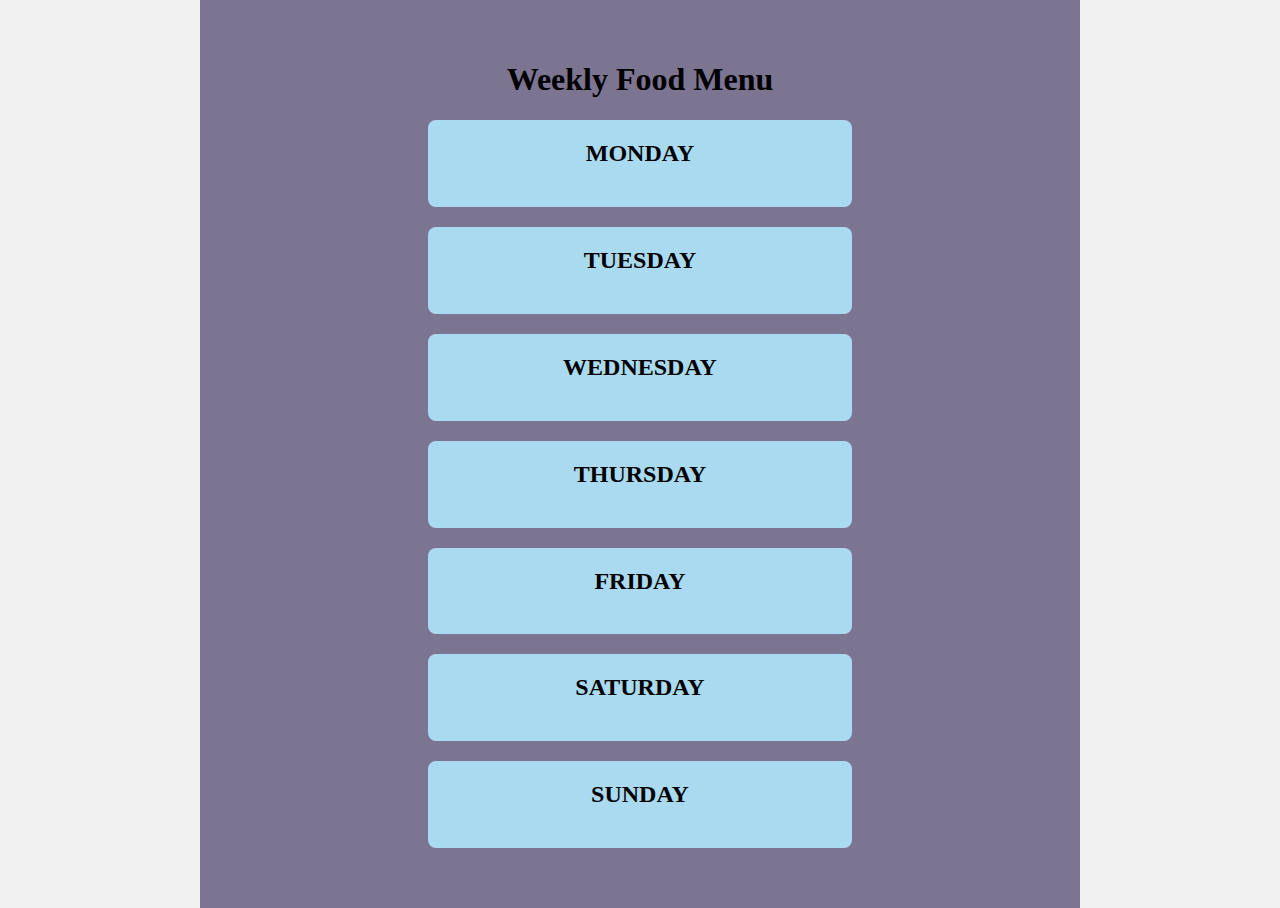
<file: HOSTEL PROJECT - PROJECT EXPO/food.html>
<!DOCTYPE html>
<html lang="en">
<head>
<meta charset="UTF-8">
<meta name="viewport" content="width=device-width, initial-scale=1.0">
<title>Hostel Food Menu</title>
<link rel="stylesheet" href="food.css">
</head>
<body>

<div class="container">
  <h1>Weekly Food Menu</h1>
  <div class="week">
    <div class="day">
      <h2>Monday</h2>
      <p>Breakfast: Idli, Sambar, Chutney</p>
      <p>Lunch: Rice, Sambar, Rasam, Curry, Curd</p>
      <p>Dinner: Chapati, Dal, Vegetable Curry</p>
    </div>
    <div class="day">
      <h2>Tuesday</h2>
      <p>Breakfast: Dosa, Chutney, Sambhar</p>
      <p>Lunch: Rice, Sambar, Rasam, Curry, Curd</p>
      <p>Dinner: Fried Rice, Manchurian, Salad</p>
    </div>
    <div class="day">
      <h2>Wednesday</h2>
      <p>Breakfast: Upma, Chutney</p>
      <p>Lunch: Rice, Sambar, Rasam, Curry, Curd</p>
      <p>Dinner: Roti, Paneer Butter Masala, Salad</p>
    </div>
    <div class="day">
      <h2>Thursday</h2>
      <p>Breakfast: Pongal, Chutney</p>
      <p>Lunch: Rice, Sambar, Rasam, Curry, Curd</p>
      <p>Dinner: Biryani, Raita</p>
    </div>
    <div class="day">
      <h2>Friday</h2>
      <p>Breakfast: Masala Dosa, Chutney, Sambhar</p>
      <p>Lunch: Rice, Sambar, Rasam, Curry, Curd</p>
      <p>Dinner: Chapati, Veg Kurma, Salad</p>
    </div>
    <div class="day">
      <h2>Saturday</h2>
      <p>Breakfast: Poori, Potato Masala</p>
      <p>Lunch: Rice, Sambar, Rasam, Curry, Curd</p>
      <p>Dinner: Puliyodharai, Appalam</p>
    </div>
    <div class="day">
      <h2>Sunday</h2>
      <p>Breakfast: Idli, Sambar, Chutney</p>
      <p>Lunch: Rice, Sambar, Rasam, Curry, Curd</p>
      <p>Dinner: Chapati, Dal, Vegetable Curry</p>
    </div>
  </div>
</div>

<script src="food.js"></script>
</body>
</html>
</file>
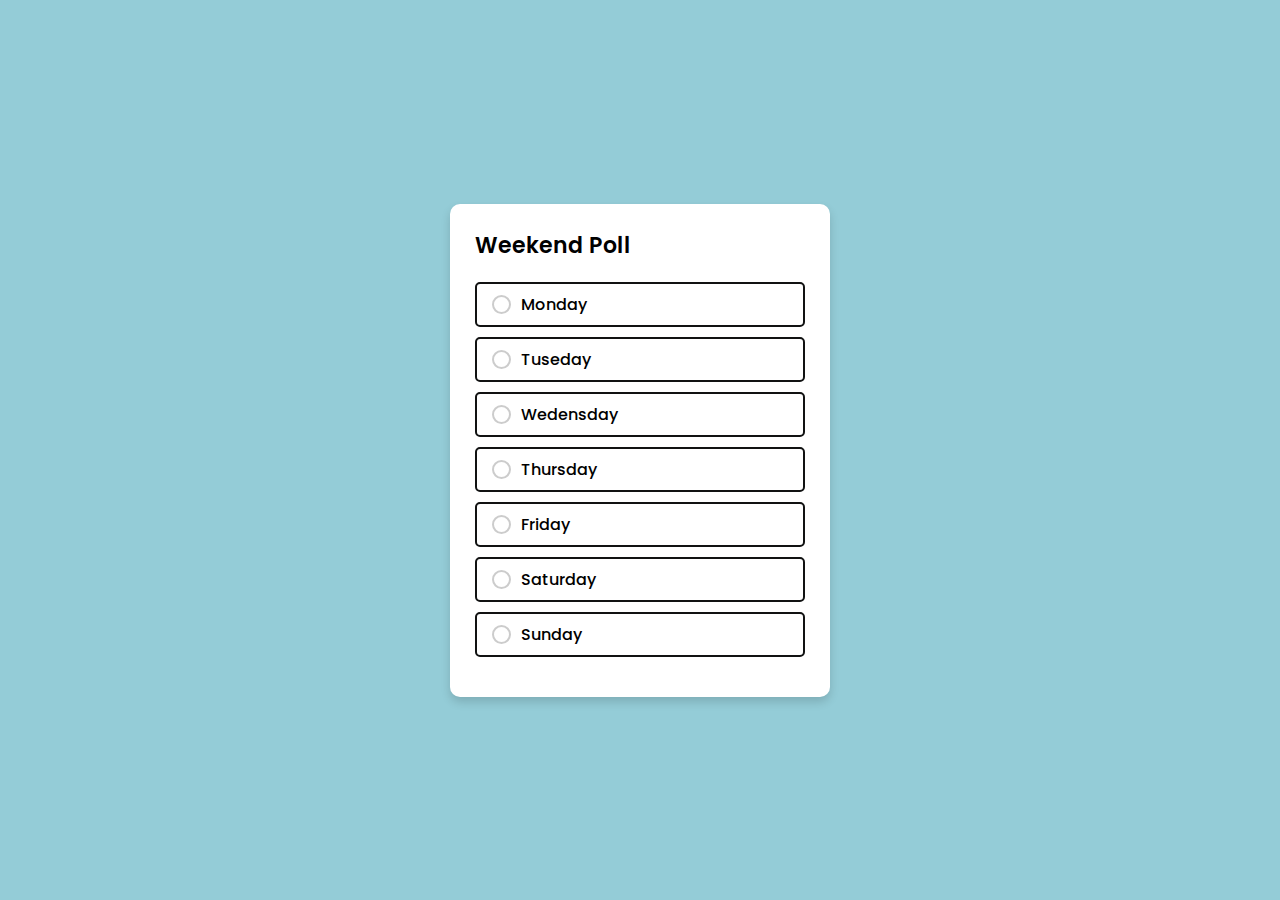
<file: HOSTEL PROJECT - PROJECT EXPO/poll.html>
<!DOCTYPE html>
<html lang="en">
  <!--Created by Tivotal-->
  <head>
    <meta charset="UTF-8" />
    <meta name="viewport" content="width=device-width, initial-scale=1.0" />
    <title>Poll</title>

    <!--css file-->
    <link rel="stylesheet" href="poll.css" />
  </head>
  <body>
    <div class="wrapper">
      <header>Weekend Poll</header>

      <div class="poll-area">
        <label for="">
          <div class="row">
            <div class="column">
              <span class="circle"></span>
              <span class="text">Monday </span>
            </div>
            <span class="percent">50%</span>
          </div>
          <div class="progress" style="--w: 60"></div>
        </label>
        <label for="">
          <div class="row">
            <div class="column">
              <span class="circle"></span>
              <span class="text">Tuseday</span>
            </div>
            <span class="percent">70%</span>
          </div>
          <div class="progress" style="--w: 50"></div>
        </label>
        <label for="">
          <div class="row">
            <div class="column">
              <span class="circle"></span>
              <span class="text">Wedensday</span>
            </div>
            <span class="percent">70%</span>
          </div>
          <div class="progress" style="--w: 40"></div>
        </label>
        <label for="">
          <div class="row">
            <div class="column">
              <span class="circle"></span>
              <span class="text">Thursday</span>
            </div>
            <span class="percent">30%</span>
          </div>
          <div class="progress" style="--w: 30"></div>
        </label>
        <label for="">
            <div class="row">
              <div class="column">
                <span class="circle"></span>
                <span class="text">Friday</span>
              </div>
              <span class="percent">60%</span>
            </div>
            <div class="progress" style="--w: 60"></div>
          </label>
          <label for="">
            <div class="row">
              <div class="column">
                <span class="circle"></span>
                <span class="text">Saturday</span>
              </div>
              <span class="percent">75%</span>
            </div>
            <div class="progress" style="--w: 60"></div>
          </label>
          <label for="">
            <div class="row">
              <div class="column">
                <span class="circle"></span>
                <span class="text">Sunday</span>
              </div>
              <span class="percent">90%</span>
            </div>
            <div class="progress" style="--w: 60"></div>
          </label>
      </div>
    </div>

    <script src="poll.js"></script>
  </body>
</html>
</file>
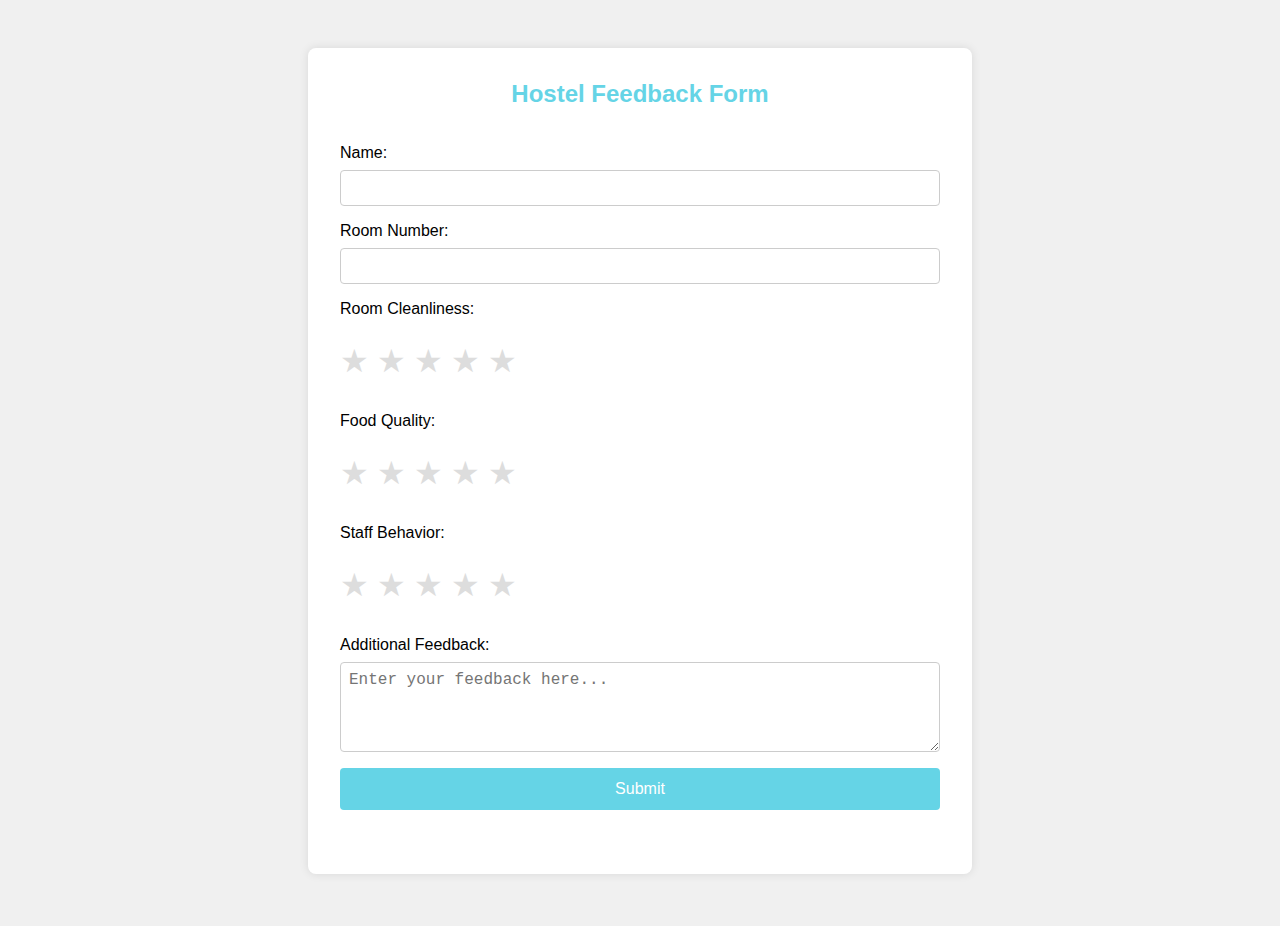
<file: Pet Adoption Matchmaker/templates/feed1.html>
<!DOCTYPE html>
<html lang="en">
<head>
    <meta charset="UTF-8">
    <meta name="viewport" content="width=device-width, initial-scale=1.0">
    <title>Hostel Feedback Form</title>
    <link rel="stylesheet" href="feed1.css">
</head>
<body>
    <div class="feedback-container">
        <h2>Hostel Feedback Form</h2>
        <form id="feedbackForm">
            <label for="name">Name:</label>
            <input type="text" id="name" name="name" required>

            <label for="room">Room Number:</label>
            <input type="text" id="room" name="room" required>

            <label for="cleanliness">Room Cleanliness:</label>
            <div class="rating" id="cleanliness">
                <span class="star" data-value="1">★</span>
                <span class="star" data-value="2">★</span>
                <span class="star" data-value="3">★</span>
                <span class="star" data-value="4">★</span>
                <span class="star" data-value="5">★</span>
            </div>

            <label for="food">Food Quality:</label>
            <div class="rating" id="food">
                <span class="star" data-value="1">★</span>
                <span class="star" data-value="2">★</span>
                <span class="star" data-value="3">★</span>
                <span class="star" data-value="4">★</span>
                <span class="star" data-value="5">★</span>
            </div>

            <label for="staff">Staff Behavior:</label>
            <div class="rating" id="staff">
                <span class="star" data-value="1">★</span>
                <span class="star" data-value="2">★</span>
                <span class="star" data-value="3">★</span>
                <span class="star" data-value="4">★</span>
                <span class="star" data-value="5">★</span>
            </div>

            <label for="additionalFeedback">Additional Feedback:</label>
            <textarea id="additionalFeedback" name="additionalFeedback" rows="4" cols="50" placeholder="Enter your feedback here..."></textarea>

            <button type="submit">Submit</button>
        </form>
        <div id="result"></div>
    </div>
    <script src="feed1.js"></script>
</body>
</html>
</file>
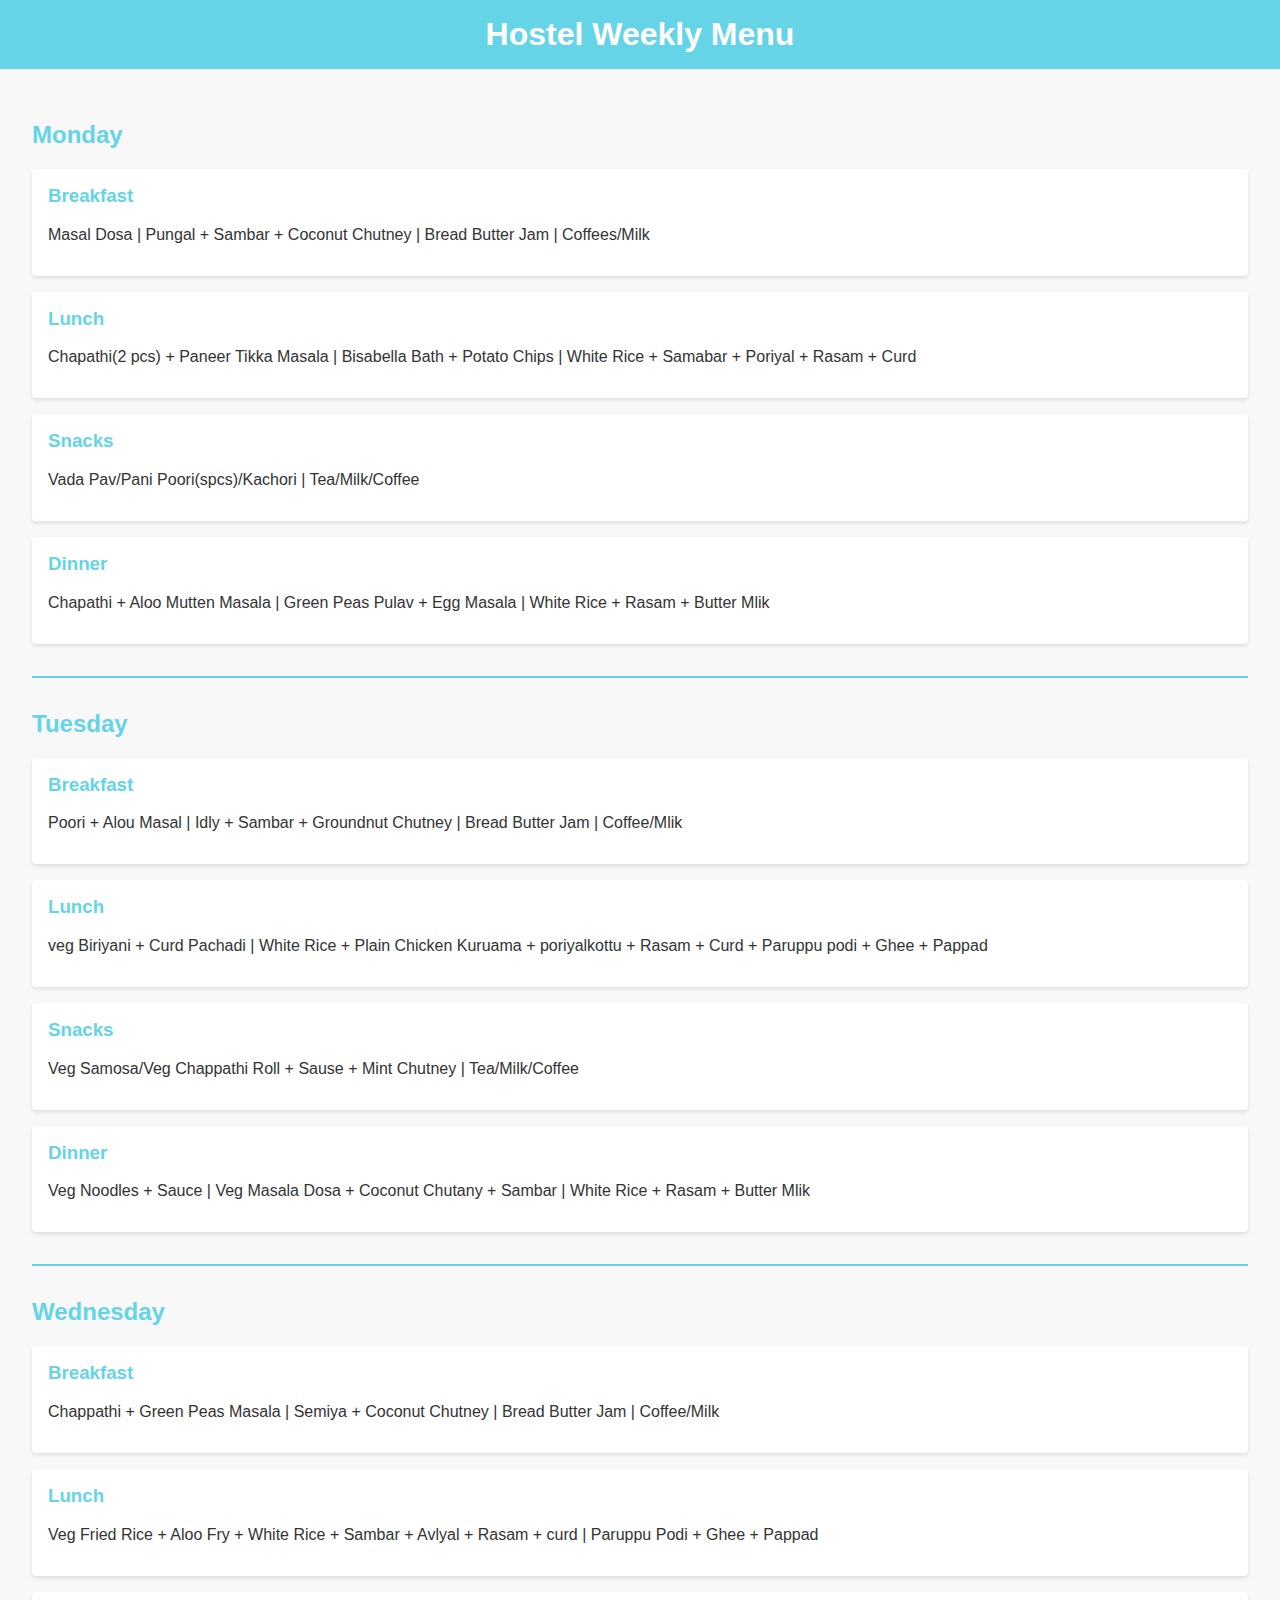
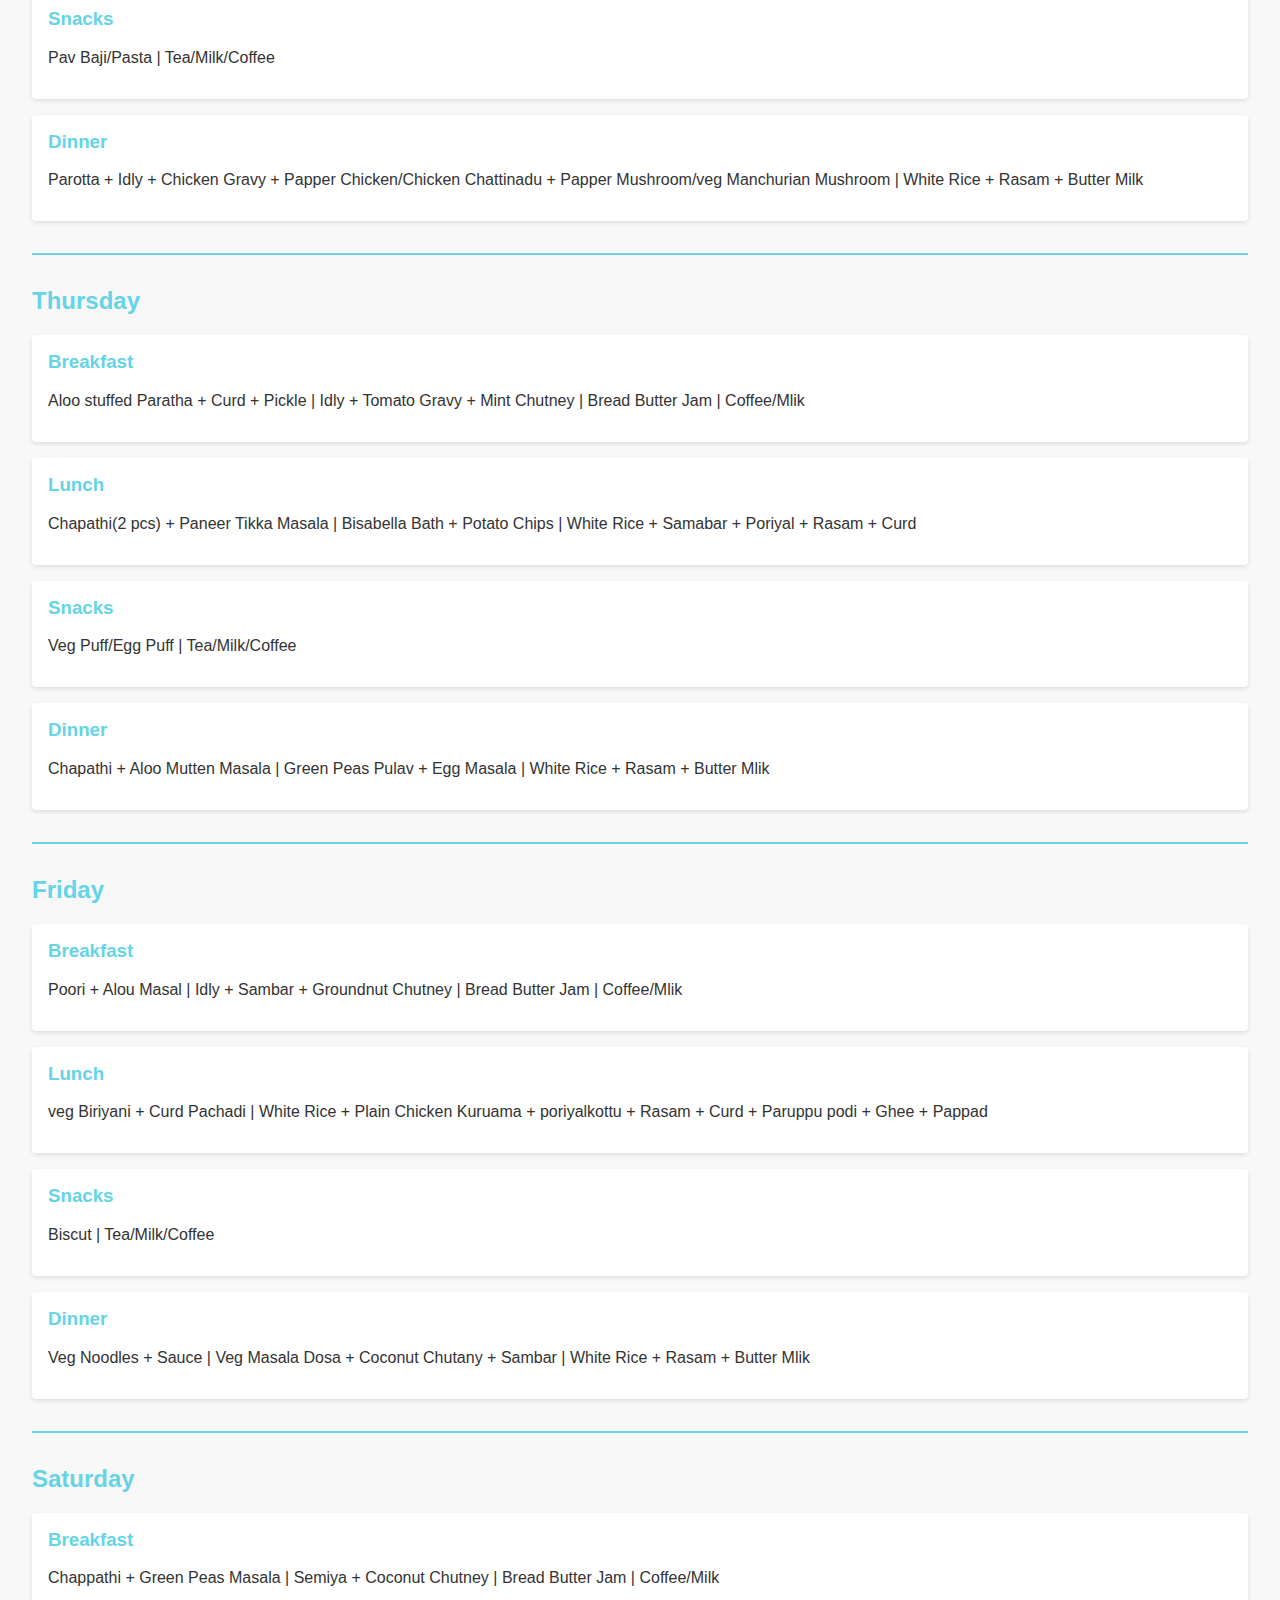
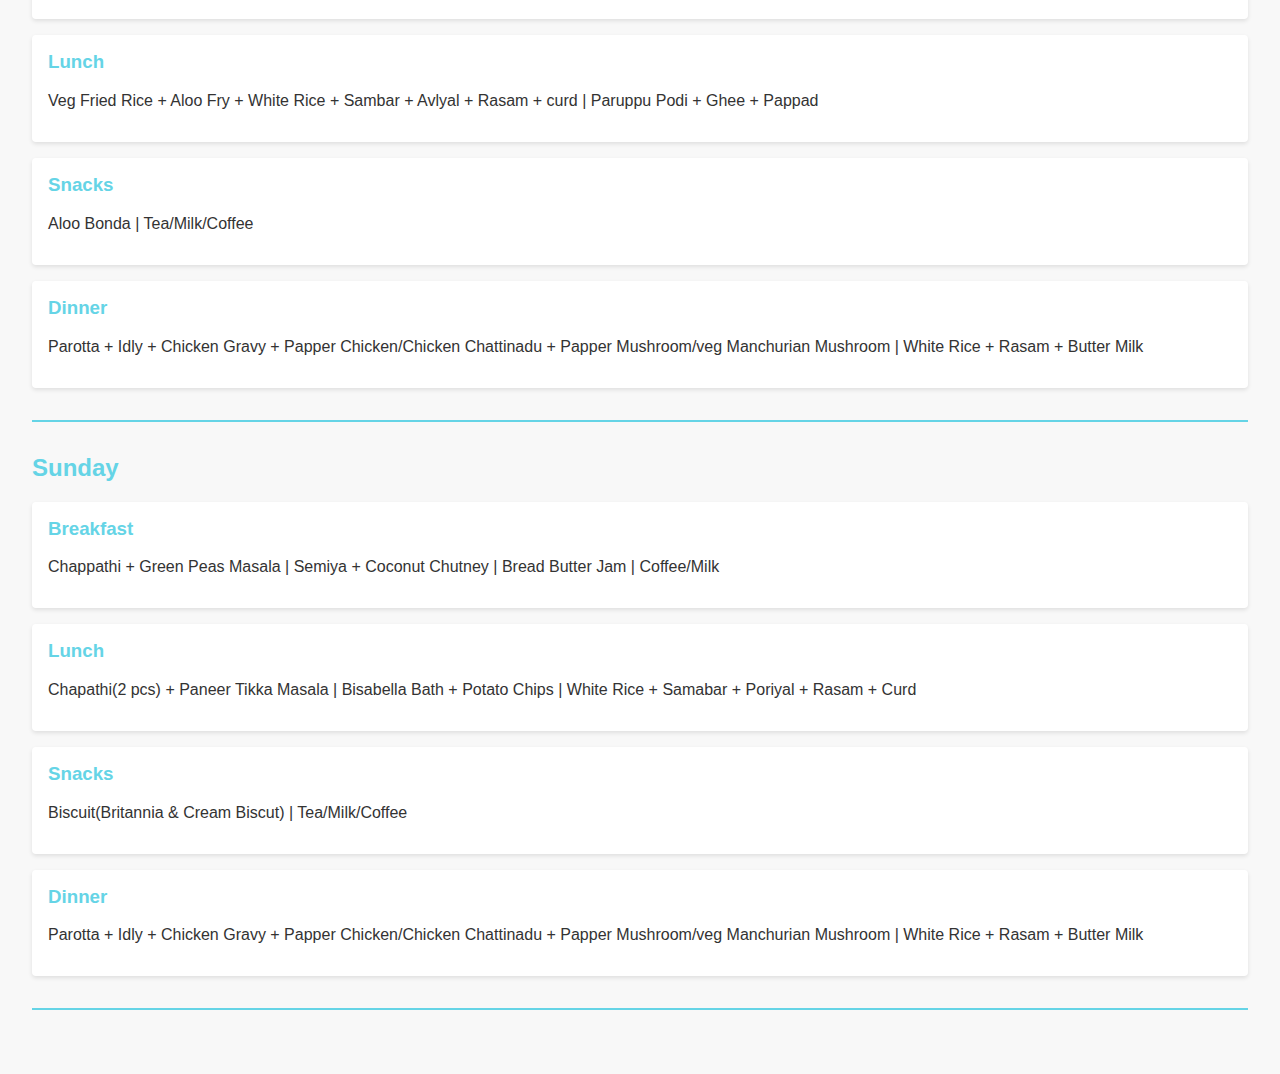
<file: Pet Adoption Matchmaker/templates/food.html>
<!DOCTYPE html>
<html lang="en">
<head>
    <meta charset="UTF-8">
    <meta name="viewport" content="width=device-width, initial-scale=1.0">
    <title>Hostel Weekly Menu</title>
    <link rel="stylesheet" href="food.css">
</head>
<body>
    <header>
        <h1>Hostel Weekly Menu</h1>
    </header>
    <main>
        <section class="menu-day">
            <h2>Monday</h2>
            <div class="meal">
                <h3>Breakfast</h3>
                <p>Masal Dosa | Pungal + Sambar + Coconut Chutney | Bread Butter Jam | Coffees/Milk</p>
            </div>
            <div class="meal">
                <h3>Lunch</h3>
                <p>Chapathi(2 pcs) + Paneer Tikka Masala | Bisabella Bath + Potato Chips | White Rice + Samabar + Poriyal + Rasam + Curd</p>
            </div>
            <div class="meal">
                <h3>Snacks</h3>
                <p>Vada Pav/Pani Poori(spcs)/Kachori | Tea/Milk/Coffee</p>
            </div>
            <div class="meal">
                <h3>Dinner</h3>
                <p>Chapathi + Aloo Mutten Masala | Green Peas Pulav + Egg Masala | White Rice + Rasam + Butter Mlik</p>
            </div>
        </section>
        <section class="menu-day">
            <h2>Tuesday</h2>
            <div class="meal">
                <h3>Breakfast</h3>
                <p>Poori + Alou Masal | Idly + Sambar + Groundnut Chutney | Bread Butter Jam | Coffee/Mlik</p>
            </div>
            <div class="meal">
                <h3>Lunch</h3>
                <p>veg Biriyani + Curd Pachadi | White Rice + Plain Chicken Kuruama + poriyalkottu + Rasam + Curd + Paruppu podi + Ghee + Pappad</p>
            </div>
            <div class="meal">
                <h3>Snacks</h3>
                <p>Veg Samosa/Veg Chappathi Roll + Sause + Mint Chutney | Tea/Milk/Coffee</p>
            </div>
            <div class="meal">
                <h3>Dinner</h3>
                <p>Veg Noodles + Sauce | Veg Masala Dosa + Coconut Chutany + Sambar | White Rice + Rasam + Butter Mlik</p>
            </div>
        </section>
        <section class="menu-day">
            <h2>Wednesday</h2>
            <div class="meal">
                <h3>Breakfast</h3>
                <p>Chappathi + Green Peas Masala | Semiya + Coconut Chutney | Bread Butter Jam | Coffee/Milk</p>
            </div>
            <div class="meal">
                <h3>Lunch</h3>
                <p>Veg Fried Rice + Aloo Fry + White Rice + Sambar + Avlyal + Rasam + curd | Paruppu Podi + Ghee + Pappad</p>
            </div>
            <div class="meal">
                <h3>Snacks</h3>
                <p>Pav Baji/Pasta | Tea/Milk/Coffee</p>
            </div>
            <div class="meal">
                <h3>Dinner</h3>
                <p>Parotta + Idly + Chicken Gravy + Papper Chicken/Chicken Chattinadu + Papper Mushroom/veg Manchurian Mushroom | White Rice + Rasam + Butter Milk</p>
            </div>
        </section>
        <section class="menu-day">
            <h2>Thursday</h2>
            <div class="meal">
                <h3>Breakfast</h3>
                <p>Aloo stuffed Paratha + Curd + Pickle | Idly + Tomato Gravy + Mint Chutney | Bread Butter Jam | Coffee/Mlik</p>
            </div>
            <div class="meal">
                <h3>Lunch</h3>
                <p>Chapathi(2 pcs) + Paneer Tikka Masala | Bisabella Bath + Potato Chips | White Rice + Samabar + Poriyal + Rasam + Curd</p>
            </div>
            <div class="meal">
                <h3>Snacks</h3>
                <p>Veg Puff/Egg Puff | Tea/Milk/Coffee</p>
            </div>
            <div class="meal">
                <h3>Dinner</h3>
                <p>Chapathi + Aloo Mutten Masala | Green Peas Pulav + Egg Masala | White Rice + Rasam + Butter Mlik</p>
            </div>
        </section>
        <section class="menu-day">
            <h2>Friday</h2>
            <div class="meal">
                <h3>Breakfast</h3>
                <p>Poori + Alou Masal | Idly + Sambar + Groundnut Chutney | Bread Butter Jam | Coffee/Mlik</p>
            </div>
            <div class="meal">
                <h3>Lunch</h3>
                <p>veg Biriyani + Curd Pachadi | White Rice + Plain Chicken Kuruama + poriyalkottu + Rasam + Curd + Paruppu podi + Ghee + Pappad</p>
            </div>
            <div class="meal">
                <h3>Snacks</h3>
                <p>Biscut | Tea/Milk/Coffee</p>
            </div>
            <div class="meal">
                <h3>Dinner</h3>
                <p>Veg Noodles + Sauce | Veg Masala Dosa + Coconut Chutany + Sambar | White Rice + Rasam + Butter Mlik</p>
            </div>
        </section>
        <section class="menu-day">
            <h2>Saturday</h2>
            <div class="meal">
                <h3>Breakfast</h3>
                <p>Chappathi + Green Peas Masala | Semiya + Coconut Chutney | Bread Butter Jam | Coffee/Milk</p>
            </div>
            <div class="meal">
                <h3>Lunch</h3>
                <p>Veg Fried Rice + Aloo Fry + White Rice + Sambar + Avlyal + Rasam + curd | Paruppu Podi + Ghee + Pappad</p>
            </div>
            <div class="meal">
                <h3>Snacks</h3>
                <p>Aloo Bonda | Tea/Milk/Coffee</p>
            </div>
            <div class="meal">
                <h3>Dinner</h3>
                <p>Parotta + Idly + Chicken Gravy + Papper Chicken/Chicken Chattinadu + Papper Mushroom/veg Manchurian Mushroom | White Rice + Rasam + Butter Milk</p>
            </div>
        </section>
        <section class="menu-day">
            <h2>Sunday</h2>
            <div class="meal">
                <h3>Breakfast</h3>
                <p>Chappathi + Green Peas Masala | Semiya + Coconut Chutney | Bread Butter Jam | Coffee/Milk</p>
            </div>
            <div class="meal">
                <h3>Lunch</h3>
                <p>Chapathi(2 pcs) + Paneer Tikka Masala | Bisabella Bath + Potato Chips | White Rice + Samabar + Poriyal + Rasam + Curd</p>
            </div>
            <div class="meal">
                <h3>Snacks</h3>
                <p>Biscuit(Britannia & Cream Biscut) | Tea/Milk/Coffee</p>
            </div>
            <div class="meal">
                <h3>Dinner</h3>
                <p>Parotta + Idly + Chicken Gravy + Papper Chicken/Chicken Chattinadu + Papper Mushroom/veg Manchurian Mushroom | White Rice + Rasam + Butter Milk</p>
            </div>
    </main>
    <footer>
    </footer>
    <script src="food.js"></script>
</body>
</html>
</file>
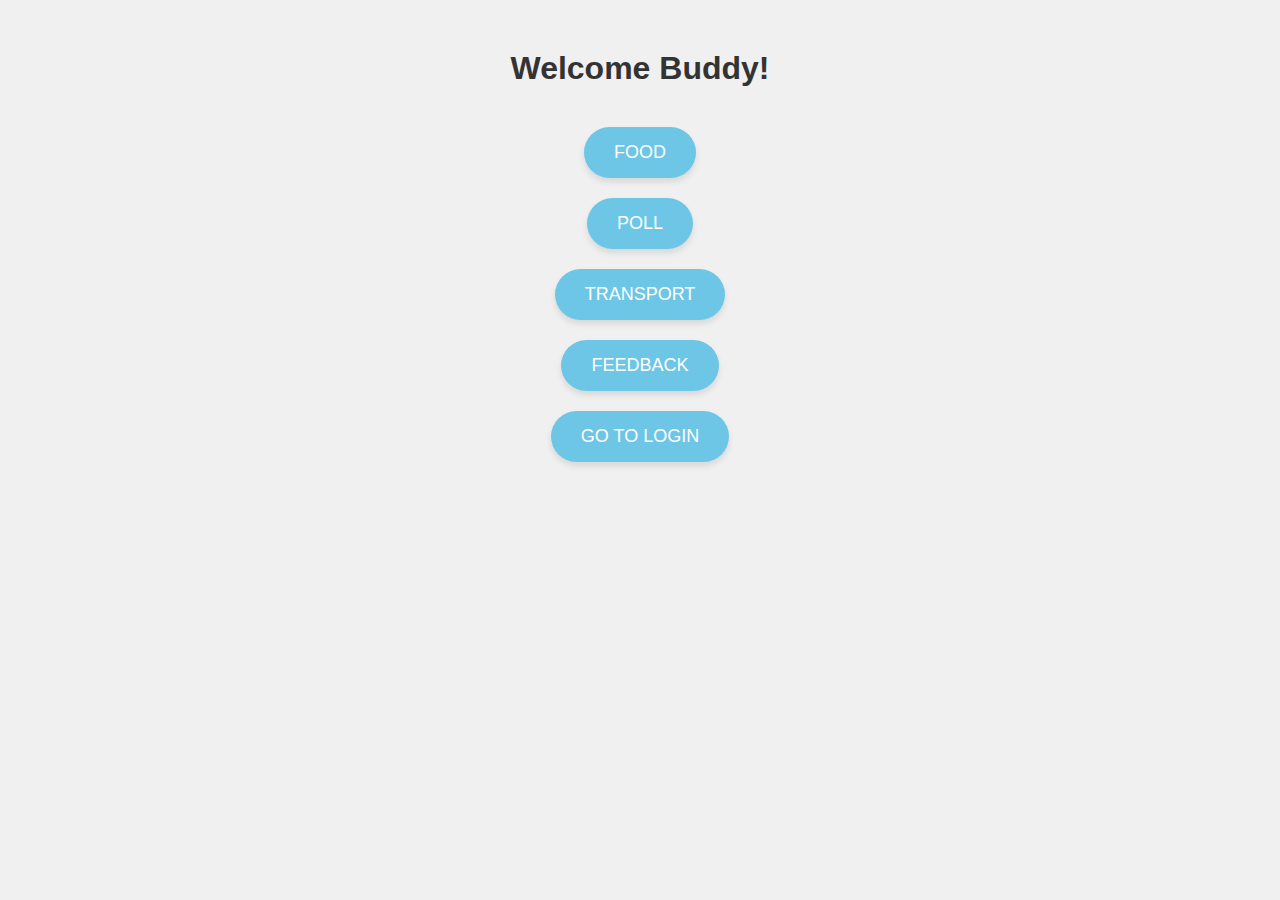
<file: Pet Adoption Matchmaker/templates/home.html>
<!DOCTYPE html>
<html lang="en">
<head>
  <meta charset="UTF-8">
  <meta name="viewport" content="width=device-width, initial-scale=1.0">
  <title>HOSTEL_INFO</title>
  <link rel="stylesheet" href="home.css">
</head>
<body>
  <div class="container">
    <h1>Welcome Buddy!</h1>
    <div class="button-container">
      <button id="button1" class="cloud-button">FOOD</button>
      <button id="button2" class="cloud-button">POLL</button>
      <button id="button3" class="cloud-button">TRANSPORT</button>
      <button id="button4" class="cloud-button">FEEDBACK</button>
      <!-- New button for login -->
      <button id="button5" class="cloud-button" onclick="location.href='index.html'">GO TO LOGIN</button>
    </div>
  </div>

  <script src="home.js"></script>
</body>
</html>
</file>
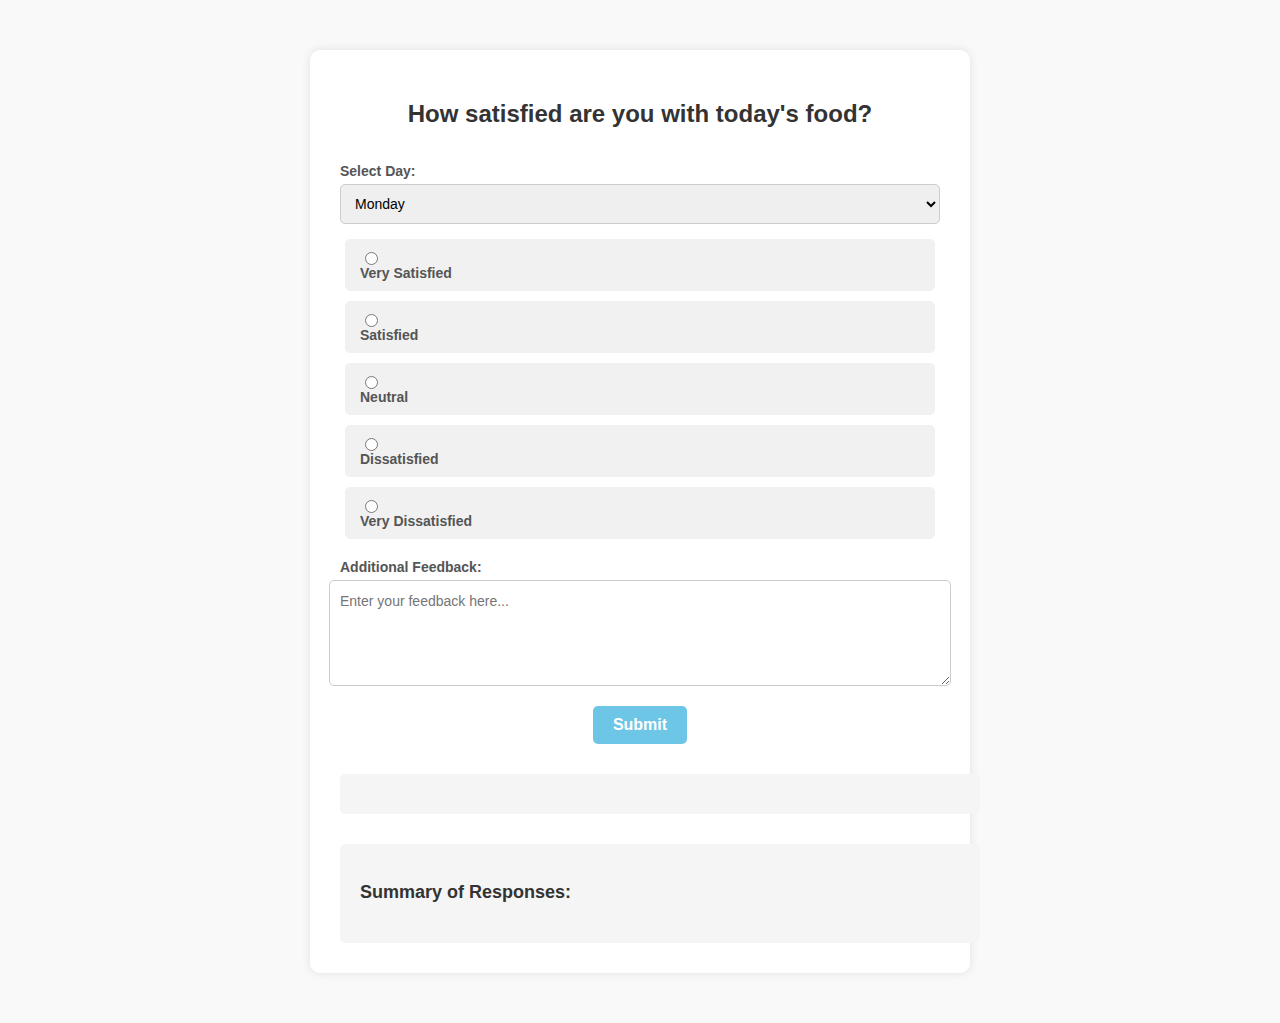
<file: Pet Adoption Matchmaker/templates/pool1.html>
<!DOCTYPE html>
<html lang="en">
<head>
    <meta charset="UTF-8">
    <meta name="viewport" content="width=device-width, initial-scale=1.0">
    <title>Daily Food Satisfaction Poll</title>
    <link rel="stylesheet" href="pool1.css">
</head>
<body>
    <div class="poll-container">
        <h2>How satisfied are you with today's food?</h2>
        <form id="pollForm">
            <label for="day">Select Day:</label>
            <select id="day" name="day" required>
                <option value="Monday">Monday</option>
                <option value="Tuesday">Tuesday</option>
                <option value="Wednesday">Wednesday</option>
                <option value="Thursday">Thursday</option>
                <option value="Friday">Friday</option>
                <option value="Saturday">Saturday</option>
                <option value="Sunday">Sunday</option>
            </select>
            <div class="radio-group">
                <label>
                    <input type="radio" name="satisfaction" value="Very Satisfied" required>
                    Very Satisfied
                </label>
                <label>
                    <input type="radio" name="satisfaction" value="Satisfied" required>
                    Satisfied
                </label>
                <label>
                    <input type="radio" name="satisfaction" value="Neutral" required>
                    Neutral
                </label>
                <label>
                    <input type="radio" name="satisfaction" value="Dissatisfied" required>
                    Dissatisfied
                </label>
                <label>
                    <input type="radio" name="satisfaction" value="Very Dissatisfied" required>
                    Very Dissatisfied
                </label>
            </div>
            <label for="feedback">Additional Feedback:</label>
            <textarea id="feedback" name="feedback" rows="4" cols="50" placeholder="Enter your feedback here..."></textarea>
            <button type="submit">Submit</button>
        </form>
        <div id="result"></div>
        <div id="summary">
            <h3>Summary of Responses:</h3>
            <ul id="summaryList"></ul>
        </div>
    </div>
    <script src="pool1.js"></script>
</body>
</html>
</file>
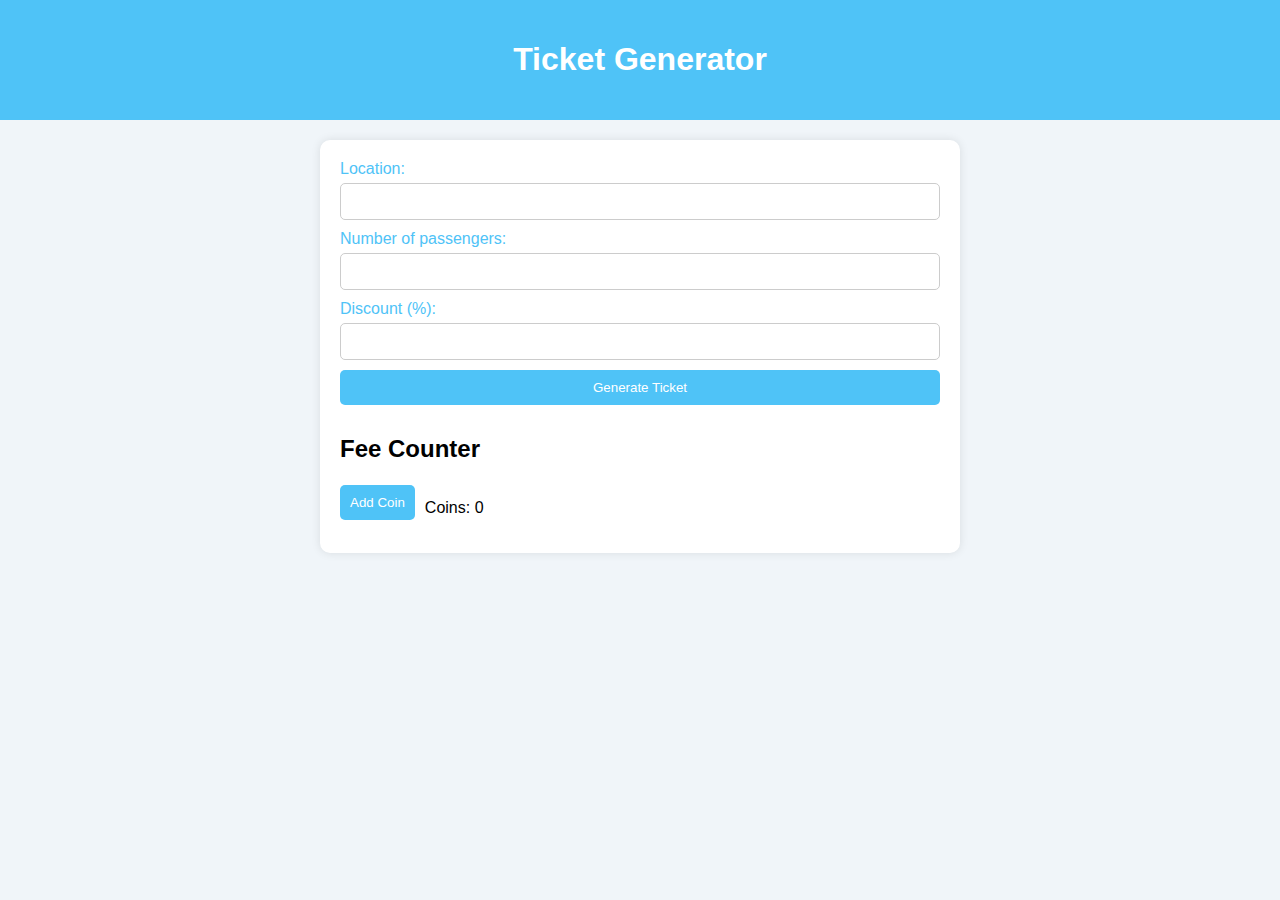
<file: Pet Adoption Matchmaker/templates/ticket.html>
<!DOCTYPE html>
<html lang="en">
<head>
    <meta charset="UTF-8">
    <meta name="viewport" content="width=device-width, initial-scale=1.0">
    <title>Ticket Generator</title>
    <link rel="stylesheet" href="ticket.css">
</head>
<body>
    <header>
        <h1>Ticket Generator</h1>
    </header>

    <main>
        <form id="ticketForm">
            <label for="location">Location:</label>
            <input type="text" id="location" name="location" required>            
            <label for="passengers">Number of passengers:</label>
            <input type="number" id="passengers" name="passengers" min="1" required>
            <label for="discount">Discount (%):</label>
            <input type="number" id="discount" name="discount" min="0" max="100" step="0.01">
            <button type="submit">Generate Ticket</button>
        </form>
        <div id="ticketDetails"></div>
        <div id="feeCounter">
            <h2>Fee Counter</h2>
            <div id="coins">
                <button id="addCoinButton">Add Coin</button>
                <p id="coinCount">Coins: 0</p>
            </div>
        </div>
    </main>

    <script src="ticket.js"></script>
</body>
</html>
</file>
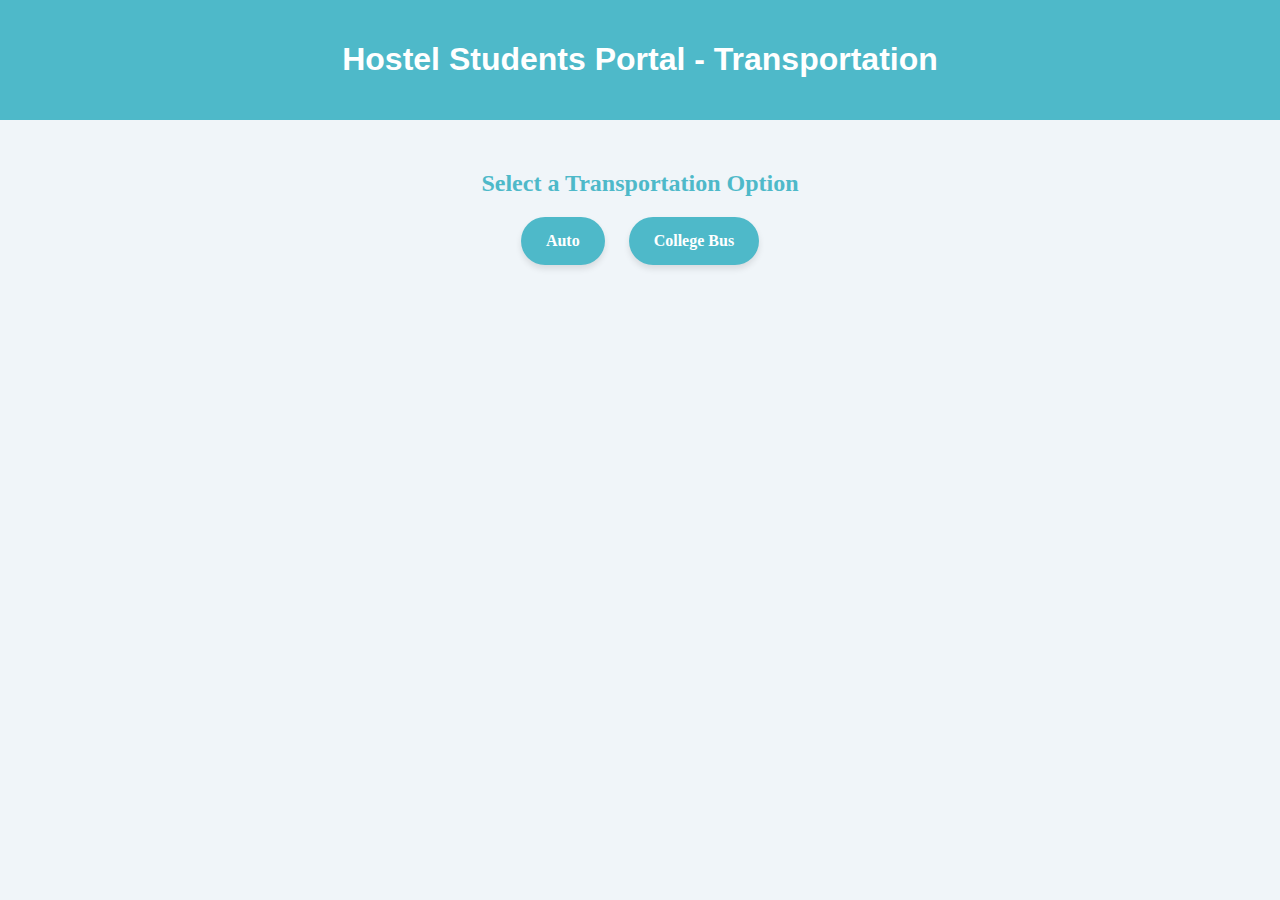
<file: Pet Adoption Matchmaker/templates/transport.html>
<!DOCTYPE html>
<html lang="en">
<head>
    <meta charset="UTF-8">
    <meta name="viewport" content="width=device-width, initial-scale=1.0">
    <title>Hostel Students Portal - Transportation</title>
    <link rel="stylesheet" href="transport.css">
</head>
<body>
    <header>
        <h1>Hostel Students Portal - Transportation</h1>
    </header>

    <section class="cloud-theme">
        <h2>Select a Transportation Option</h2>
        <div class="button-container">
            <a href="auto.html"><button id="autoButton" class="cloud-button">Auto</button></h1></a>
            <a href="ticket.html"><button class="cloud-button">College Bus</button></a>
        </div>
    </section>

    <script src="transport.js"></script>
</body>
</html>
</file>
<file: HOSTEL PROJECT - PROJECT EXPO/food.css>
body {
    font-family: Arial, sans-serif;
    margin: 0;
    padding: 0;
    background-color: #f0f0f0; /* Set background color */
  }
  
  .container {
    background-color: rgb(123, 117, 145);
    max-width: 800px;
    margin: 0 auto;
    padding: 40px;
    text-align: center;
  }
  
  h1 {
    font-family: cursive;
    text-align: center;
  }
  
  .week {
    text-align: center;
    font-family: cursive;
    display: flex;
    flex-wrap: wrap;
    justify-content: space-between;
  }
  
  .day {
    text-align: center;
    text-transform: uppercase;
    text-overflow: clip;
    text-shadow: #d0e532;
    width: 48%;
    background-color: #aadaef;
    border-radius: 8px;
    padding:20px;
    margin-bottom: 20px;
    transition: all 0.3s ease; /* Add transition */
    cursor: pointer;
    font-family: cursive;
    margin-left: auto;
    margin-right: auto;
  }
  
  .day.active {
    height: auto;
    text-align: center;
  }
  
  .day h2 {
    margin-top: 0;
    text-align: center;
  }
  
  .day p {
    text-align: center;
    margin: 5px 0;
    display: none; /* Hide paragraphs by default */
  }
  
  .day.active p {
    text-align: center;
    display: block; /* Show paragraphs when day is active */
  }
</file>
<file: HOSTEL PROJECT - PROJECT EXPO/poll.css>
/* Created by Tivotal */

/* Google Fonts(Poppins) */
@import url("https://fonts.googleapis.com/css2?family=Poppins:wght@100;200;300;400;500;600&display=swap");

* {
  font-family: "Poppins", sans-serif;
  margin: 0;
  padding: 0;
  box-sizing: border-box;
}

::selection {
  background: #0b8c4c;
  color: #fff;
}

body {
  min-height: 100vh;
  display: flex;
  align-items: center;
  justify-content: center;
  background: #94ccd7;
}

.wrapper {
  max-width: 380px;
  width: 100%;
  background: #fff;
  padding: 25px;
  border-radius: 10px;
  box-shadow: 0 5px 10px rgba(0, 0, 0, 0.15);
}

.wrapper header {
  font-size: 22px;
  font-weight: 600;
}

.wrapper .poll-area {
  margin: 20px 0 15px 0;
}

.wrapper .poll-area label {
  display: block;
  margin-bottom: 10px;
  padding: 8px 15px;
  border: 2px solid #111212;
  border-radius: 5px;
  transition: all 0.2s ease;
}

.wrapper .poll-area label.active {
  border-color: #0b8c4c;
}

.wrapper .poll-area label:hover {
  background: #32cdec;
}

.wrapper .poll-area label .row {
  display: flex;
  justify-content: space-between;
  pointer-events: none;
}

.wrapper .poll-area label .row .column {
  display: flex;
  align-items: center;
}

.wrapper .poll-area label .row .column .circle {
  position: relative;
  height: 19px;
  width: 19px;
  border: 2px solid #ccc;
  border-radius: 50%;
  margin-right: 10px;
}

.wrapper .poll-area label .row .column .circle::after {
  position: absolute;
  content: "";
  height: 11px;
  width: 11px;
  background: #0b8c4c;
  border-radius: 50%;
  left: 2px;
  top: 2px;
  display: none;
}

.wrapper .poll-area label.active .row .column .circle::after {
  display: block;
  background: #0b8c4c !important;
}

.wrapper .poll-area label:hover .row .column .circle::after {
  display: block;
  background: #e6e6e6;
}

.wrapper .poll-area label span {
  font-size: 16px;
  font-weight: 500;
}

.wrapper .poll-area label .percent {
  display: none;
}

.wrapper .poll-area label .progress {
  position: relative;
  height: 7px;
  width: 100%;
  background: #f0f0f0;
  margin: 8px 0 3px 0;
  border-radius: 30px;
  pointer-events: none;
  display: none;
}

.wrapper .poll-area label.activeAll .percent,
.wrapper .poll-area label.activeAll .progress {
  display: block;
}

.wrapper .poll-area label .progress::after {
  position: absolute;
  content: "";
  height: 100%;
  width: calc(1% * var(--w));
  background: #ccc;
  border-radius: 30px;
}
</file>
<file: Pet Adoption Matchmaker/templates/feed1.css>
body {
    font-family: Arial, sans-serif;
    margin: 0;
    padding: 0;
    background-color: #f0f0f0;
}

.feedback-container {
    width: 90%;
    max-width: 600px;
    margin: 3rem auto;
    padding: 2rem;
    background-color: #fff;
    box-shadow: 0 0 10px rgba(0,0,0,0.1);
    border-radius: 8px;
}

h2 {
    margin-top: 0;
    color: #65d4e6;
    text-align: center;
}

form {
    display: flex;
    flex-direction: column;
}

label {
    margin: 1rem 0 0.5rem;
}

input[type="text"], textarea {
    padding: 0.5rem;
    font-size: 1rem;
    border: 1px solid #ccc;
    border-radius: 4px;
    width: 100%;
    box-sizing: border-box;
}

.rating {
    display: flex;
    gap: 0.5rem;
    margin: 1rem 0;
}

.star {
    font-size: 2rem;
    cursor: pointer;
    color: #ddd;
}

.star.selected,
.star:hover,
.star:hover ~ .star {
    color: #ff9800;
}

button {
    margin-top: 1rem;
    padding: 0.75rem;
    font-size: 1rem;
    color: white;
    background-color: #65d4e6;
    border: none;
    border-radius: 4px;
    cursor: pointer;
}

button:hover {
    background-color: #65d4e6;
}

#result {
    margin-top: 2rem;
    text-align: center;
    font-size: 1.2rem;
    color: #65d4e6;
}
</file>
<file: Pet Adoption Matchmaker/templates/food.css>
body {
    font-family: Arial, sans-serif;
    margin: 0;
    padding: 0;
    background-color: #f8f8f8;
    color: #333;
}

header {
    background-color: #65d4e6;
    color: white;
    padding: 1rem 0;
    text-align: center;
}

h1 {
    margin: 0;
}

main {
    padding: 2rem;
}

.menu-day {
    margin-bottom: 2rem;
    border-bottom: 2px solid #65d4e6;
    padding-bottom: 1rem;
}

.menu-day h2 {
    color: #65d4e6;
}

.meal {
    background-color: white;
    padding: 1rem;
    margin-bottom: 1rem;
    box-shadow: 0 2px 4px rgba(0,0,0,0.1);
    border-radius: 4px;
}

.meal h3 {
    margin-top: 0;
    color: #65d4e6;
}
.hidden {
    display: none;
}
</file>
<file: Pet Adoption Matchmaker/templates/home.css>
body {
    font-family: Arial, sans-serif;
    margin: 0;
    padding: 0;
    background-color: #f0f0f0; /* Background color for the entire page */
  }
  
  .container {
    text-align: center;
    margin-top: 50px;
    animation: slideIn 1s ease-in-out; /* Animation to slide in the container */
  }
  
  @keyframes slideIn {
    from {
      opacity: 0;
      transform: translateY(-50px);
    }
    to {
      opacity: 1;
      transform: translateY(0);
    }
  }
  
  h1 {
    color: #333; /* Color for the heading */
  }
  
  .button-container {
    margin-top: 30px;
    display: flex;
    flex-direction: column; /* Align buttons vertically */
    align-items: center;
  }
  
  .cloud-button {
    padding: 15px 30px;
    font-size: 18px;
    margin: 10px;
    cursor: pointer;
    border: none;
    background-color: #6dc6e5; /* Button background color */
    color: white;
    border-radius: 50px; /* Rounded shape */
    box-shadow: 0 4px 6px rgba(0, 0, 0, 0.1); /* Button shadow */
    transition: background-color 0.3s ease; /* Smooth transition for button color */
  }
  
  .cloud-button:hover {
    background-color: #58a8cf; /* Button background color on hover */
  }
</file>
<file: Pet Adoption Matchmaker/templates/pool1.css>
body {
    font-family: 'Arial', sans-serif;
    margin: 0;
    padding: 0;
    background-color: #f9f9f9;
}

.poll-container {
    max-width: 600px;
    margin: 50px auto;
    padding: 30px;
    background-color: #fff;
    border-radius: 10px;
    box-shadow: 0 0 10px rgba(0, 0, 0, 0.1);
    animation: fadeIn 1s ease-in-out;
}

@keyframes fadeIn {
    from {
        opacity: 0;
        transform: translateY(-50px);
    }
    to {
        opacity: 1;
        transform: translateY(0);
    }
}

h2 {
    text-align: center;
    color: #333;
    margin-bottom: 20px;
    font-size: 24px;
    font-weight: bold;
}

form {
    display: flex;
    flex-direction: column;
    align-items: center;
    width: 100%;
}

label {
    margin-top: 15px;
    color: #555;
    width: 100%;
    text-align: left;
    font-weight: bold;
    font-size: 14px;
}

select, textarea {
    width: 100%;
    padding: 10px;
    margin-top: 5px;
    border: 1px solid #ccc;
    border-radius: 5px;
    resize: vertical;
    font-size: 14px;
    transition: border-color 0.3s ease;
}

select:focus, textarea:focus {
    border-color: #6dc6e5;
    outline: none;
}

.radio-group {
    display: flex;
    justify-content: center;
    flex-wrap: wrap;
    margin-top: 10px;
    width: 100%;
}

.radio-group label {
    margin: 5px;
    padding: 10px 15px;
    background-color: #f1f1f1;
    border-radius: 5px;
    cursor: pointer;
    transition: background-color 0.3s ease, transform 0.3s ease;
}

.radio-group label:hover {
    background-color: #6dc6e5;
    transform: scale(1.05);
}

.radio-group input[type="radio"] {
    display:block;
}

.radio-group input[type="radio"]:checked + label {
    background-color: #6dc6e5;
    color: rgb(130, 201, 213);
}

button {
    padding: 10px 20px;
    margin-top: 20px;
    background-color: #6dc6e5;
    color: #fff;
    border: none;
    border-radius: 5px;
    cursor: pointer;
    transition: background-color 0.3s ease, transform 0.3s ease;
    font-size: 16px;
    font-weight: bold;
}

button:hover {
    background-color: #58a8cf;
    transform: scale(1.05);
}

#result, #summary {
    margin-top: 30px;
    padding: 20px;
    background-color: #f5f5f5;
    border-radius: 5px;
    width: 100%;
}

#summary h3 {
    margin-bottom: 10px;
    color: #333;
    font-size: 18px;
    font-weight: bold;
}

#summaryList {
    margin-top: 20px;
    padding-left: 20px;
}

#summaryList li {
    list-style: none;
    margin-bottom: 5px;
    color: #000000;
    position: relative;
    padding-left: 15px;
    font-size: 14px;
}

#summaryList li::before {
    content: '•';
    color: #6dc6e5;
    position: absolute;
    left: 0;
    top: 50%;
    transform: translateY(-50%);
}

textarea {
    font-family: 'Arial', sans-serif;
    line-height: 1.5;
}

@media (max-width: 600px) {
    .poll-container {
        padding: 20px;
    }

    button {
        width: 100%;
    }

    .radio-group {
        flex-direction: column;
        align-items: flex-start;
    }

    .radio-group label {
        width: 100%;
        text-align: center;
    }
}

input[type="radio"]:checked + label::before {
    content: '✓';
    color: rgb(176, 23, 23);
    font-weight: bold;
    margin-right: 5px;
}

input[type="radio"] + label::before {
    content: '';
    display: inline-block;
    width: 15px;
    height: 15px;
    border: 2px solid #6dc6e5;
    border-radius: 50%;
    margin-right: 10px;
    vertical-align: middle;
}
</file>
<file: Pet Adoption Matchmaker/templates/ticket.css>
body {
    font-family: Arial, sans-serif;
    margin: 0;
    padding: 0;
    background-color: #f0f5f9; /* Light blue background */
}

header {
    background-color: #4fc3f7; /* Blue header background */
    color: white;
    text-align: center;
    padding: 20px;
}

main {
    max-width: 600px;
    margin: 20px auto;
    padding: 20px;
    background-color: #fff; /* White content background */
    border-radius: 10px;
    box-shadow: 0 0 10px rgba(0, 0, 0, 0.1);
}

form {
    display: flex;
    flex-direction: column;
}

label {
    margin-bottom: 5px;
    color: #4fc3f7; /* Blue label color */
}

input, button {
    margin-bottom: 10px;
    padding: 10px; /* Increased padding */
    border-radius: 5px;
    border: 1px solid #ccc;
}

button {
    background-color: #4fc3f7;
    color: white;
    border: none;
    cursor: pointer;
}

button:hover {
    background-color: #29b6f6; /* Darker blue on hover */
}

#ticketDetails {
    margin-top: 20px;
}

#feeCounter {
    margin-top: 20px;
}

#coins {
    display: flex;
    align-items: center;
}

#coinCount {
    margin-left: 10px;
}

.menu-container {
    display: grid;
    grid-template-columns: repeat(3, 5cm); /* Each column is 5cm */
    grid-template-rows: repeat(3, 5cm); /* Each row is 5cm */
    gap: 10px; /* Gap between buttons */
    justify-content: center; /* Center the grid horizontally */
    align-items: center; /* Center the grid vertically */
}

.menu-button {
    padding: 15px 30px;
    font-size: 18px;
    cursor: pointer;
    border: none;
    background-color: #6dc6e5; /* Button background color */
    color: white;
    border-radius: 15px; /* Rounded shape */
    box-shadow: 0 4px 6px rgba(0, 0, 0, 0.1); /* Button shadow */
    transition: background-color 0.3s ease; /* Smooth transition for button color */
}

.menu-button:hover {
    background-color: #58a8cf; /* Button background color on hover */
}

/* Styling for the "Back to Home" button */
.menu-button.back-to-home {
    grid-column: span 3; /* Span across 3 columns */
    margin-top: 20px; /* Adjust top margin */
}

.menu-day {
    display: none;
    width: 100%;
    padding: 20px;
    box-sizing: border-box;
}

.menu-day.active {
    display: contents;
    border-radius: 10px; /* Rounded shape */
    background-color: rgba(255, 255, 255, 0.8); /* Cloud-shaped container background color */
    padding: 20px;
}
</file>
<file: Pet Adoption Matchmaker/templates/transport.css>
body {
    font-family: Arial, sans-serif;
    margin: 0;
    padding: 0;
    background-color: #f0f5f9; /* Soft blue background */
}

header {
    background-color: #4eb9c9; /* Light blue header background */
    color: white;
    text-align: center;
    padding: 20px;
}

.cloud-theme {
    text-align: center;
    margin-top: 50px;
}

.button-container {
    margin-top: 20px;
    font-family: cursive;
}

.cloud-button {
    background-color: #4eb9c9; /* Sky blue button background */
    color: rgb(255, 255, 255);
    padding: 15px 25px; /* Slightly larger padding */
    border: none;
    border-radius: 30px; /* Increased button border radius */
    cursor: pointer;
    margin: 0 10px;
    transition: background-color 0.3s;
    box-shadow: 0 4px 6px rgba(0, 0, 0, 0.1); /* Soft shadow */
    position: relative;
    font-size: 16px; 
    font-family: cursive;
    font-weight: 700;/* Increased font size */
}

.cloud-button::before {
    content: '';
    position: absolute;
    top: -10px;
    left: -10px;
    width: calc(100% + 20px);
    height: calc(100% + 20px);
    background-color: rgba(74, 72, 72, 0.7); /* Semi-transparent white */
    border-radius: 50%;
    z-index: -1;
    transition: opacity 0.3s;
    opacity: 0;
}

.cloud-button:hover::before {
    opacity: 1;
}

.cloud-button:hover {
    background-color: #4eb9c9; /* Darker blue on hover */
}

h2 {
    color: #4eb9c9; /* Light blue heading color */
    margin-bottom: 20px;
    font-size: 24px;
    font-weight: bold;
    font-family: cursive;
}
</file>
